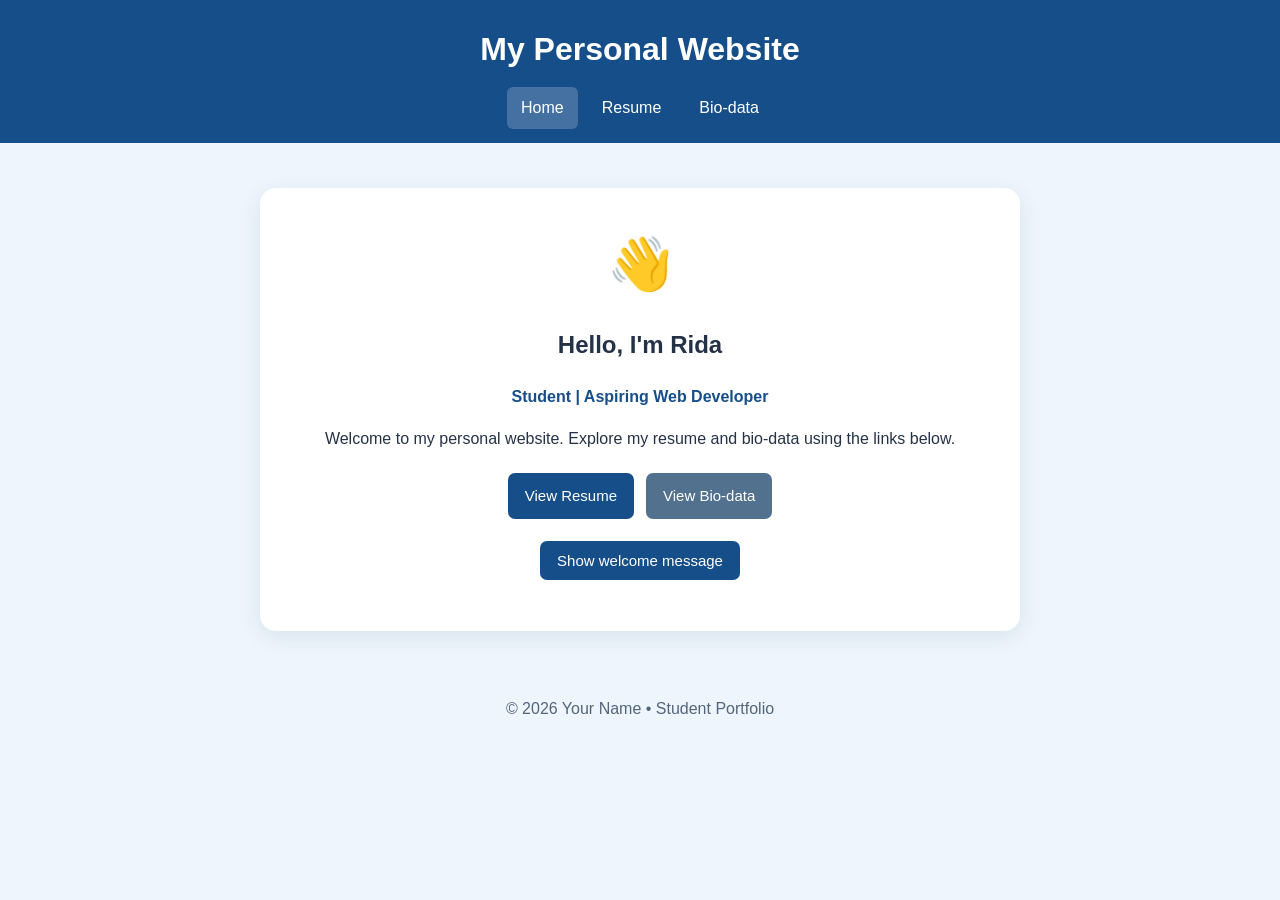
<file: index.html>
<!DOCTYPE html>
<html lang="en">
<head>
  <meta charset="UTF-8">
  <meta name="viewport" content="width=device-width, initial-scale=1.0">
  <title>My Portfolio | Home</title>
  <link rel="stylesheet" href="style.css">
  <script src="https://code.jquery.com/jquery-3.7.1.min.js"></script>
</head>
<body>
  <header>
    <h1>My Personal Website</h1>
    <nav>
      <a class="active" href="index.html">Home</a>
      <a href="resume.html">Resume</a>
      <a href="biodata.html">Bio-data</a>
    </nav>
  </header>
  <main class="hero">
    <div class="avatar" aria-hidden="true">👋</div>
    <h2>Hello, I'm Rida</h2>
    <p class="lead">Student | Aspiring Web Developer</p>
    <p>Welcome to my personal website. Explore my resume and bio-data using the links below.</p>
    <div class="actions">
      <a class="button" href="resume.html">View Resume</a>
      <a class="button secondary" href="biodata.html">View Bio-data</a>
    </div>
    <button id="welcomeBtn" type="button">Show welcome message</button>
    <p id="welcomeMessage" role="status"></p>
  </main>
  <footer>© 2026 Your Name • Student Portfolio</footer>
  <script>
    $(function () {
      $("#welcomeBtn").on("click", function () {
        $("#welcomeMessage").text("Thank you for visiting my website!").hide().fadeIn(400);
      });
    });
  </script>
</body>
</html>
</file>
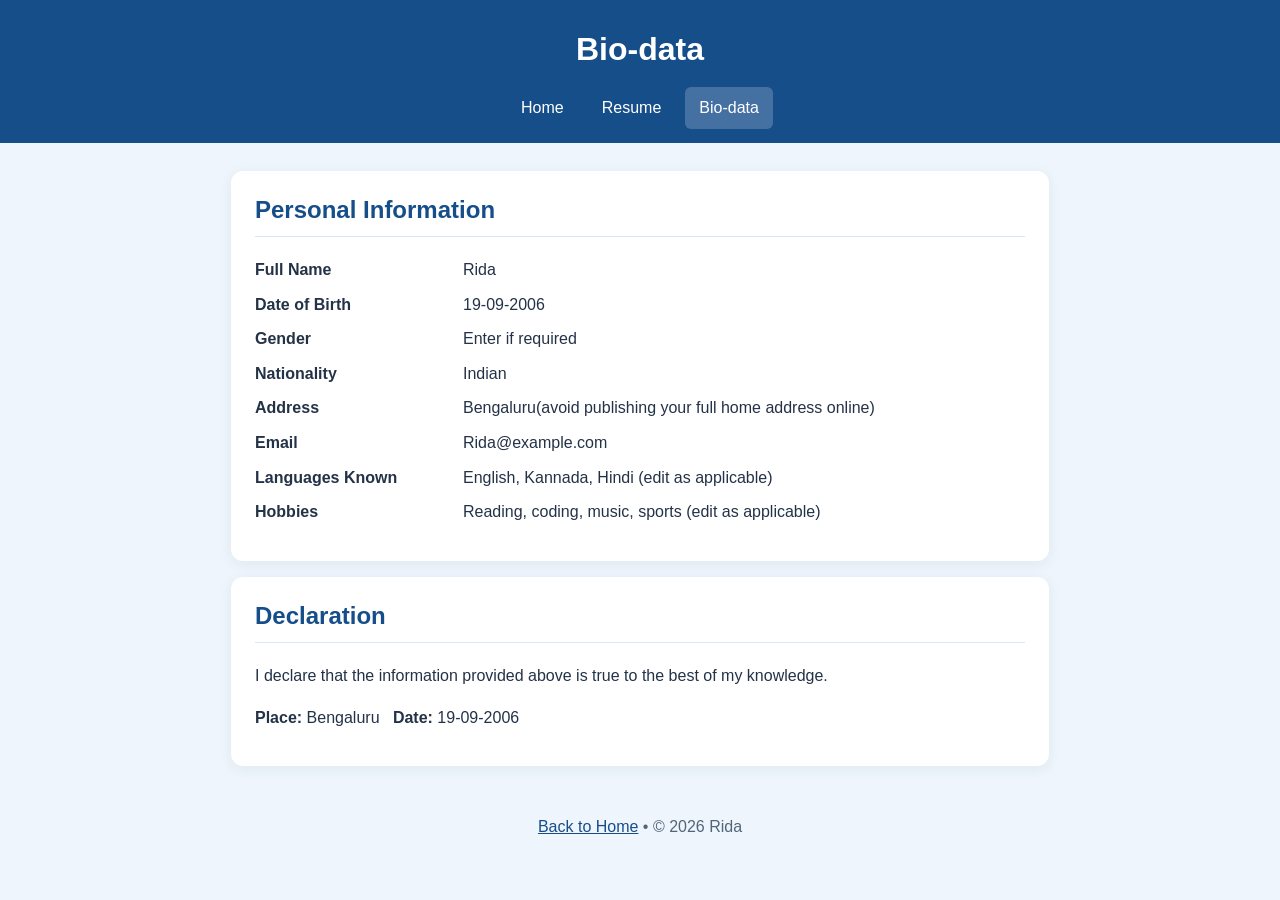
<file: biodata.html>
<!DOCTYPE html>
<html lang="en">
<head>
  <meta charset="UTF-8">
  <meta name="viewport" content="width=device-width, initial-scale=1.0">
  <title>My Bio-data</title>
  <link rel="stylesheet" href="style.css">
</head>
<body>
  <header>
    <h1>Bio-data</h1>
    <nav>
      <a href="index.html">Home</a>
      <a href="resume.html">Resume</a>
      <a class="active" href="biodata.html">Bio-data</a>
    </nav>
  </header>
  <main class="content">
    <section class="card">
      <h2>Personal Information</h2>
      <dl class="bio">
        <dt>Full Name</dt><dd>Rida</dd>
        <dt>Date of Birth</dt><dd>19-09-2006</dd>
        <dt>Gender</dt><dd>Enter if required</dd>
        <dt>Nationality</dt><dd>Indian</dd>
        <dt>Address</dt><dd>Bengaluru(avoid publishing your full home address online)</dd>
        <dt>Email</dt><dd>Rida@example.com</dd>
        <dt>Languages Known</dt><dd>English, Kannada, Hindi (edit as applicable)</dd>
        <dt>Hobbies</dt><dd>Reading, coding, music, sports (edit as applicable)</dd>
      </dl>
    </section>
    <section class="card">
      <h2>Declaration</h2>
      <p>I declare that the information provided above is true to the best of my knowledge.</p>
      <p><strong>Place:</strong> Bengaluru &nbsp; <strong>Date:</strong> 19-09-2006</p>
    </section>
  </main>
  <footer><a href="index.html">Back to Home</a> • © 2026 Rida</footer>
</body>
</html>
</file>
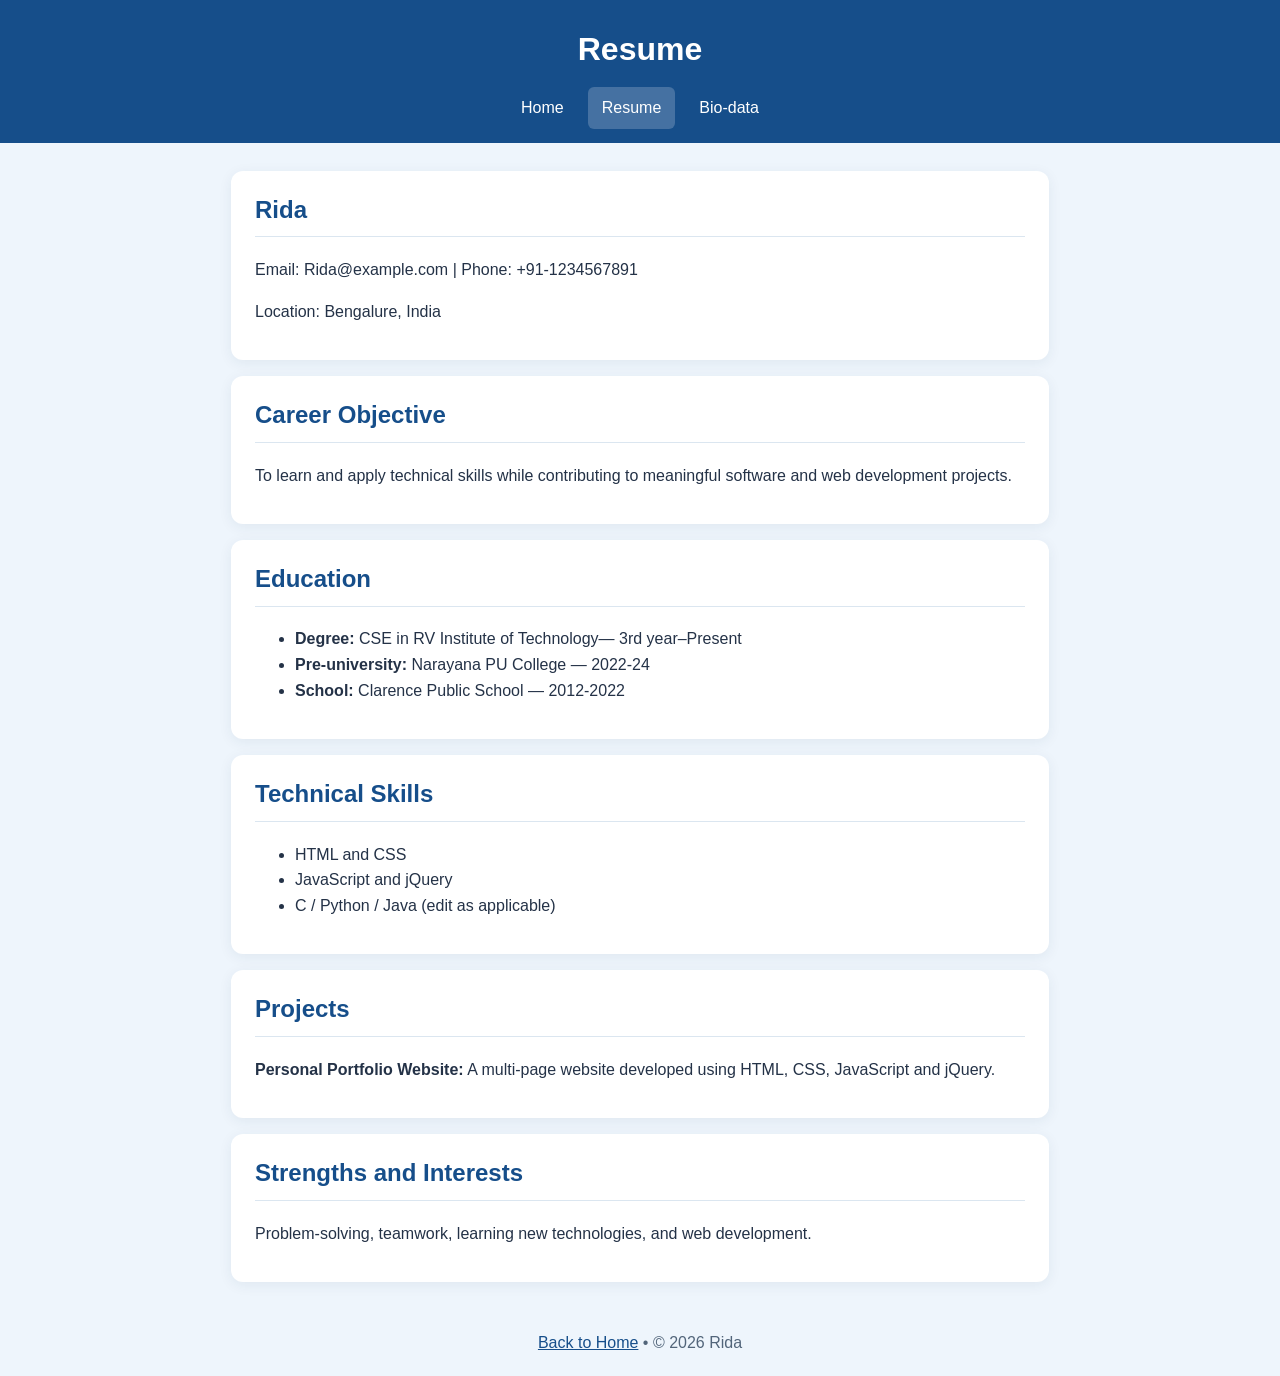
<file: resume.html>
<!DOCTYPE html>
<html lang="en">
<head>
  <meta charset="UTF-8">
  <meta name="viewport" content="width=device-width, initial-scale=1.0">
  <title>My Resume</title>
  <link rel="stylesheet" href="style.css">
</head>
<body>
  <header>
    <h1>Resume</h1>
    <nav>
      <a href="index.html">Home</a>
      <a class="active" href="resume.html">Resume</a>
      <a href="biodata.html">Bio-data</a>
    </nav>
  </header>
  <main class="content">
    <section class="card">
      <h2>Rida</h2>
      <p>Email: Rida@example.com | Phone: +91-1234567891</p>
      <p>Location: Bengalure, India</p>
    </section>
    <section class="card">
      <h2>Career Objective</h2>
      <p>To learn and apply technical skills while contributing to meaningful software and web development projects.</p>
    </section>
    <section class="card">
      <h2>Education</h2>
      <ul>
        <li><strong>Degree:</strong> CSE in RV Institute of Technology— 3rd year–Present</li>
        <li><strong>Pre-university:</strong> Narayana PU College — 2022-24</li>
        <li><strong>School:</strong> Clarence Public School — 2012-2022</li>
      </ul>
    </section>
    <section class="card">
      <h2>Technical Skills</h2>
      <ul><li>HTML and CSS</li><li>JavaScript and jQuery</li><li>C / Python / Java (edit as applicable)</li></ul>
    </section>
    <section class="card">
      <h2>Projects</h2>
      <p><strong>Personal Portfolio Website:</strong> A multi-page website developed using HTML, CSS, JavaScript and jQuery.</p>
    </section>
    <section class="card">
      <h2>Strengths and Interests</h2>
      <p>Problem-solving, teamwork, learning new technologies, and web development.</p>
    </section>
  </main>
  <footer><a href="index.html">Back to Home</a> • © 2026 Rida</footer>
</body>
</html>
</file>
<file: style.css>
* { box-sizing: border-box; }
:root { --blue: #164e8a; --light: #eef5fc; --ink: #243247; }
body { margin: 0; font-family: Arial, sans-serif; color: var(--ink); background: var(--light); line-height: 1.6; }
header { background: var(--blue); color: white; text-align: center; padding: 24px 16px 14px; }
header h1 { margin: 0 0 12px; }
nav { display: flex; justify-content: center; gap: 10px; flex-wrap: wrap; }
nav a { color: white; text-decoration: none; padding: 8px 14px; border-radius: 6px; }
nav a:hover, nav a.active { background: rgba(255,255,255,.2); }
.hero { max-width: 760px; margin: 45px auto; padding: 35px 24px; text-align: center; background: white; border-radius: 16px; box-shadow: 0 6px 22px #173b5c18; }
.avatar { font-size: 52px; }
.lead { color: var(--blue); font-weight: bold; }
.actions { display: flex; justify-content: center; gap: 12px; flex-wrap: wrap; margin: 22px 0; }
.button, button { border: 0; border-radius: 7px; padding: 11px 17px; background: var(--blue); color: white; text-decoration: none; cursor: pointer; font-size: 15px; }
.button.secondary { background: #52718e; }
button:hover, .button:hover { opacity: .88; }
.content { max-width: 850px; margin: 28px auto; padding: 0 16px; }
.card { background: white; margin: 16px 0; padding: 20px 24px; border-radius: 12px; box-shadow: 0 3px 14px #173b5c12; }
.card h2 { color: var(--blue); margin-top: 0; border-bottom: 1px solid #dbe6f0; padding-bottom: 7px; }
.bio { display: grid; grid-template-columns: minmax(130px, 190px) 1fr; gap: 9px 18px; }
.bio dt { font-weight: bold; } .bio dd { margin: 0; }
footer { text-align: center; padding: 20px; color: #52657a; }
footer a { color: var(--blue); }
@media (max-width: 520px) { .bio { grid-template-columns: 1fr; gap: 2px; } .bio dd { margin-bottom: 10px; } }
</file>
